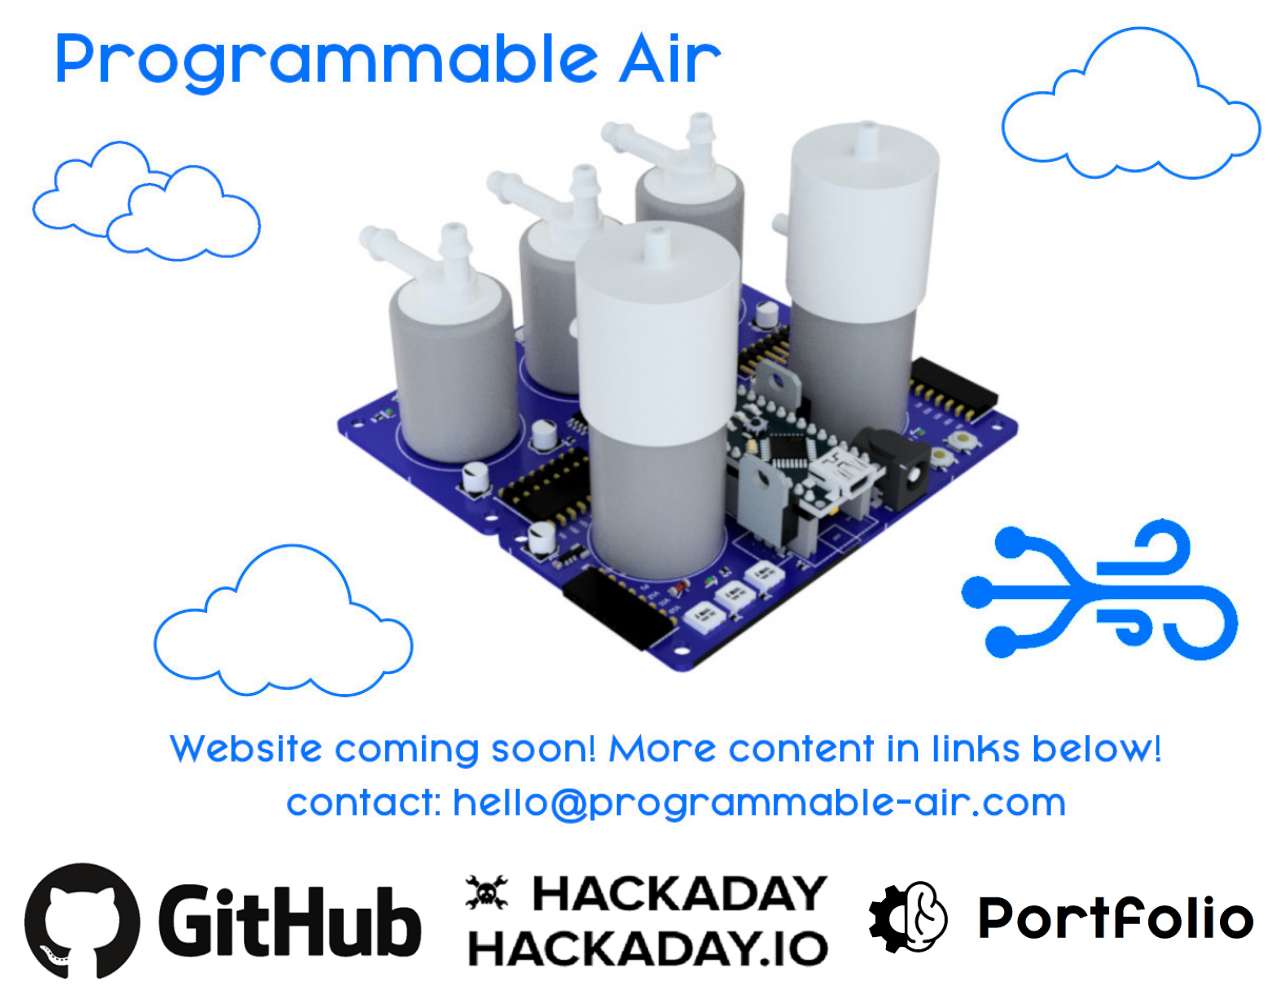
<file: index.html>
<!DOCTYPE html>
<html>
	<head>
		<meta charset="utf-8"/>
		<!-- <meta name="viewport" content="width=device-width"> -->
		<title>Programmable Air</title>
		<link rel="stylesheet" type="text/css" href="style.css" />
	</head>
	<body>
   		<img class = "centered_large" src="./assets/Programmable Air PCB Render.jpg" alt="Programmable Air">

			<a href="https://www.github.com/programmable-air">
				<img src="./assets/github.png" alt="GitHub" align="left" width="34%" height="auto" border="0">
			</a>

			<a href="https://hackaday.io/project/129278-programmable-air">
				<img src="./assets/hackaday.png" alt="Hackaday" align="center" width="33%" height="auto" border="0">
			</a>

			<a href="https://tinkrmind.me/">
				<img src="./assets/tinkrmind.png" alt="Portfolio" align="right" width="33%" height="auto" border="0">
			</a>
	</body>
</html>
</file>
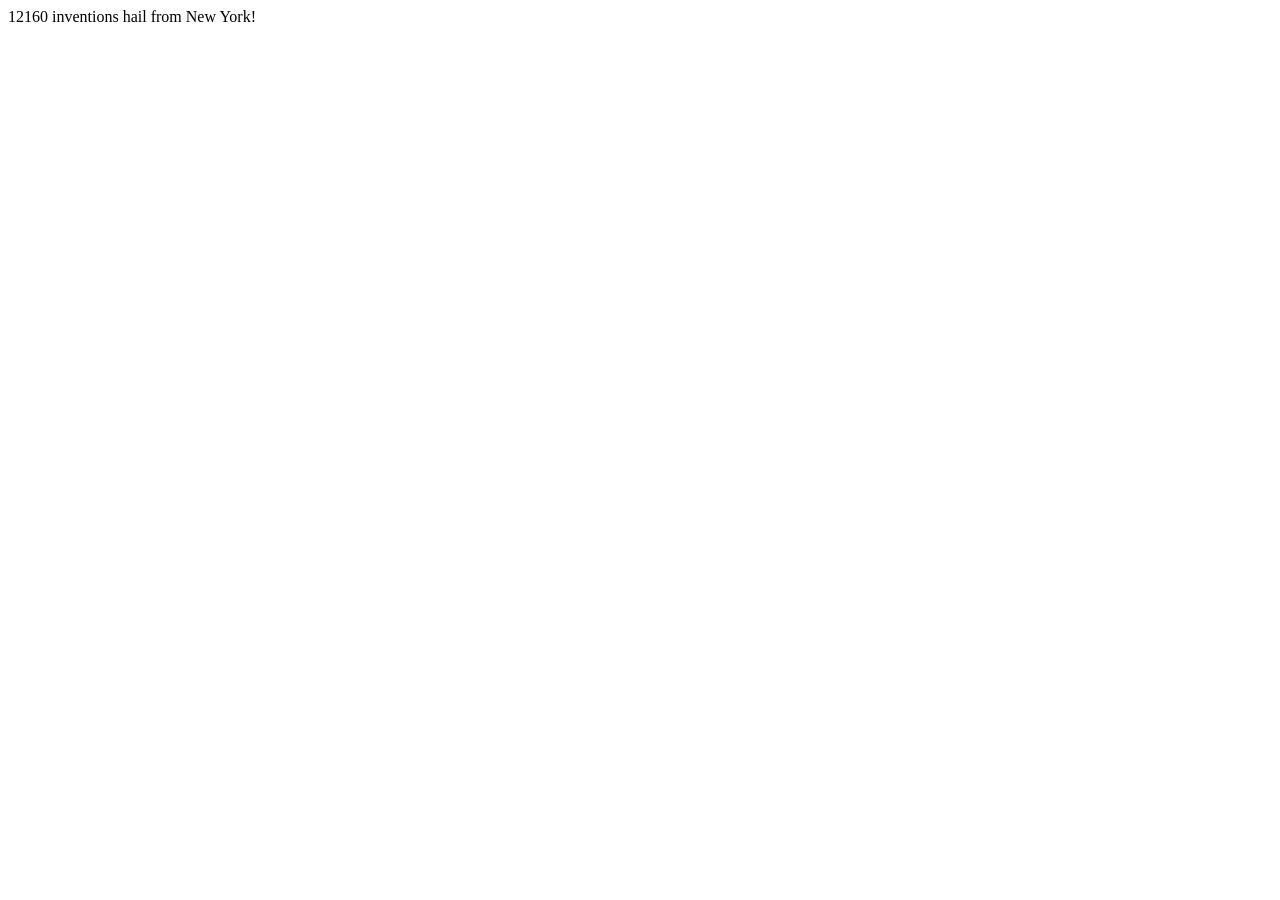
<file: test.html>
<!DOCTYPE html>
<html>
	<head>
		<meta charset="utf-8"/>
		<!-- <meta name="viewport" content="width=device-width"> -->
		<title>This is a test.</title> 
		<link rel="stylesheet" type="text/css" href="style.css" />
	</head>
	<body>
		<!-- CONTENT GOES HERE -->
		<div class="infoBox">
			<div class="largeCentered">
				12160 inventions hail from New York!
			</div>
		</div>

		<div id="box_1"></div>
		<div id="box_2"></div>

		<!-- <script src="https://code.jquery.com/jquery-2.2.4.min.js"></script> -->
		<!-- <scirpt src="scripts.js"></script> -->
	</body>
</html>
</file>
<file: style.css>
.centered_large {
    display: inline-block;
    width: 100%; // Show 4 images in a row normally
    height: auto;
}
</file>
